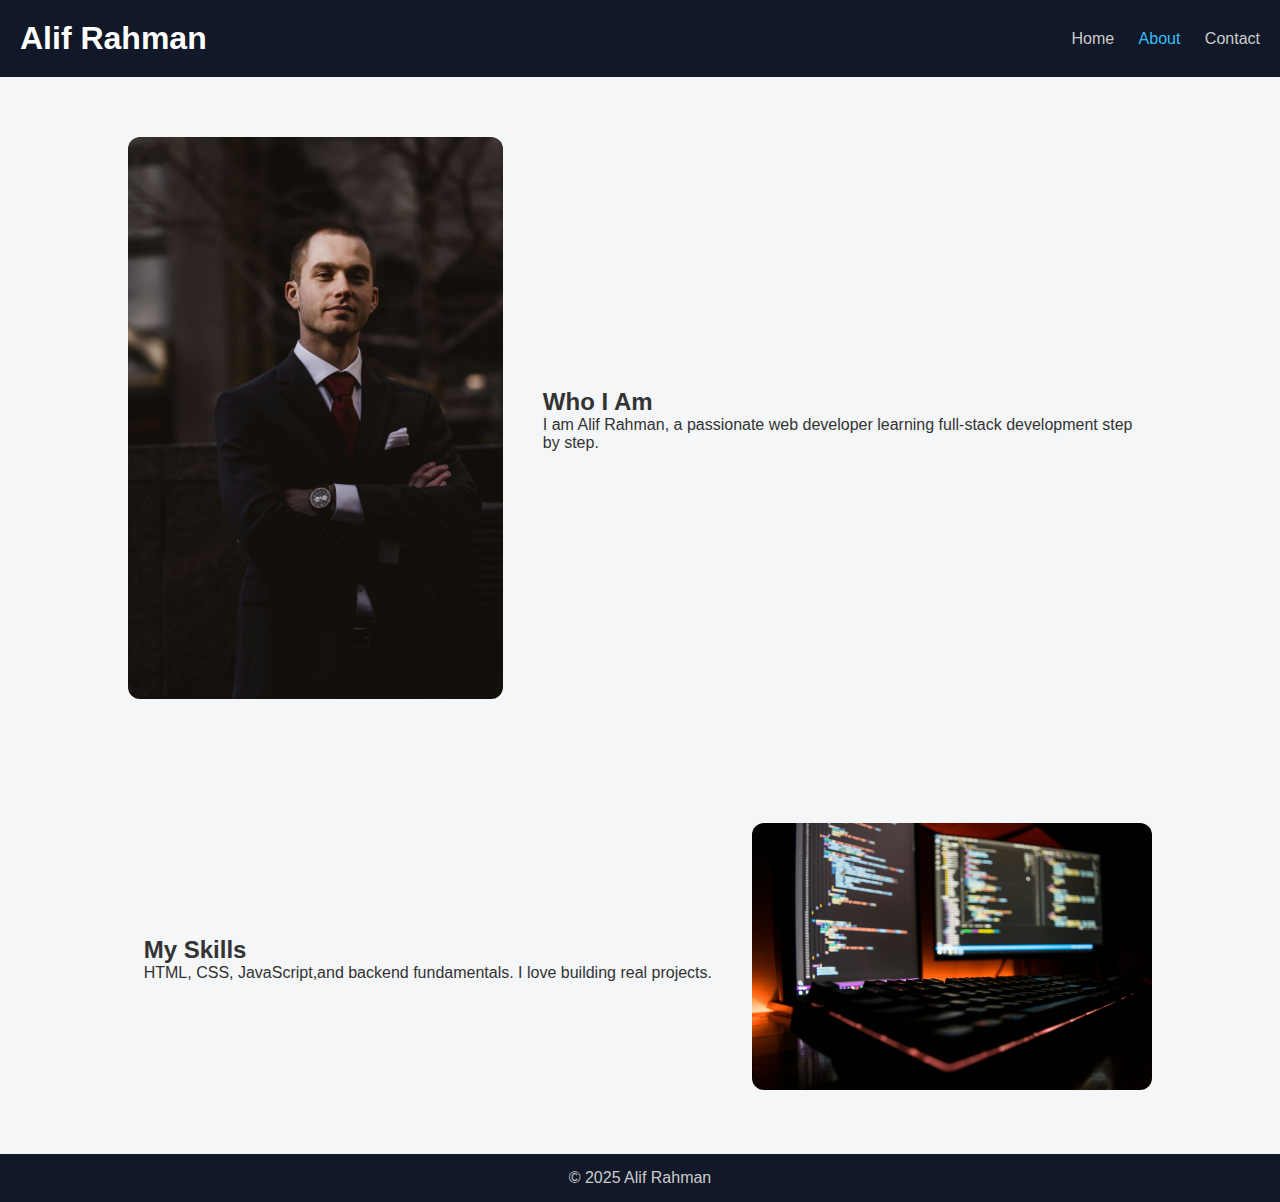
<file: about.html>
<!DOCTYPE html>
<html lang="en">
<head>
    <meta charset="UTF-8">
    <title>About | Alif Rahman</title>
    <meta name="viewport" content="width=device-width, initial-scale=1.0">
    <link rel="stylesheet" href="style.css">
</head>
<body>

<header>
    <h1>Alif Rahman</h1>
    <nav>
        <a href="index.html">Home</a>
        <a href="about.html" class="active">About</a>
        <a href="contact.html">Contact</a>
    </nav>
</header>


<section class="about">
    <div class="about-img">
        <img src="image/about1.jpg" alt="About Image">
    </div>

    <div class="about-text">
        <h2>Who I Am</h2>
        <p>
            I am Alif Rahman, a passionate web developer learning
            full-stack development step by step.
        </p>
    </div>
</section>


<section class="about reverse">
    <div class="about-img">
        <img src="image/about2.jpg" alt="Skills Image">
    </div>

    <div class="about-text">
        <h2>My Skills</h2>
        <p>
            HTML, CSS, JavaScript,and backend fundamentals.
            I love building real projects.
        </p>
    </div>
</section>

<footer>
    <p>© 2025 Alif Rahman</p>
</footer>

</body>
</html>
</file>
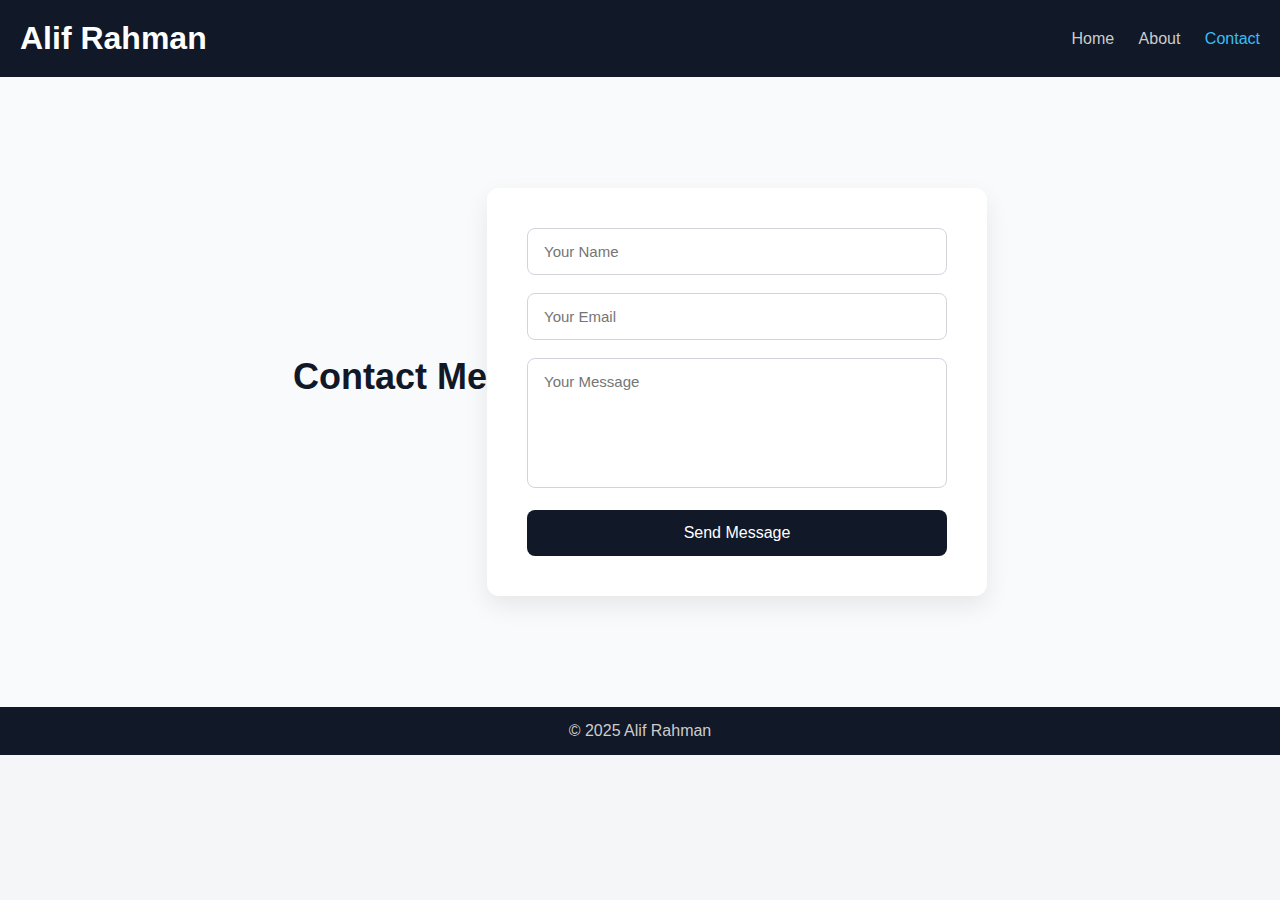
<file: contact.html>
<!DOCTYPE html>
<html lang="en">
<head>
    <meta charset="UTF-8">
    <title>Contact | Alif Rahman</title>
    <meta name="viewport" content="width=device-width, initial-scale=1.0">
    <link rel="stylesheet" href="style.css">
</head>
<body>

<header>
    <h1>Alif Rahman</h1>
    <nav>
        <a href="index.html">Home</a>
        <a href="about.html">About</a>
        <a href="contact.html" class="active">Contact</a>
    </nav>
</header>

<section class="content">
    <h2>Contact Me</h2>

    <form id="contactForm">
        <input type="text" placeholder="Your Name" required>
        <input type="email" placeholder="Your Email" required>
        <textarea placeholder="Your Message" required></textarea>
        <button type="submit">Send Message</button>
    </form>
</section>

<footer>
    <p>© 2025 Alif Rahman</p>
</footer>

<script src="script.js"></script>
</body>
</html>
</file>
<file: style.css>
* {
    margin: 0;
    padding: 0;
    box-sizing: border-box;
    font-family: Arial, sans-serif;
}

body {
    background: #f4f6f8;
    color: #333;
}


header {
    background: #111827;
    color: #fff;
    padding: 20px;
    display: flex;
    justify-content: space-between;
    align-items: center;
}

nav a {
    color: #ccc;
    margin-left: 20px;
    text-decoration: none;
}
.hero {
    width: 100%;
    min-height: 80vh;
    display: flex;
    align-items: center;
    justify-content: space-between;
    padding: 80px 10%;
    background: #f8f9fa;
    gap: 60px;
}

.hero-content {
    max-width: 550px;
}

.hero-content h1 {
    font-size: 52px;
    font-weight: 700;
    color: #111;
    line-height: 1.2;
    margin-bottom: 20px;
}

.hero-content h1 span {
    color: #0d6efd;
}

.hero-content p {
    font-size: 18px;
    color: #555;
    margin-bottom: 30px;
    line-height: 1.6;
}

/* Hire Me Button */
.hire-btn {
    background: #0d6efd;
    color: #fff;
    padding: 12px 28px;
    border-radius: 6px;
    font-size: 16px;
    font-weight: 600;
    text-decoration: none;
    display: inline-block;
    transition: 0.3s;
}

.hire-btn:hover {
    background: #0b5ed7;
    transform: translateY(-2px);
}

/* Hero Image */
.hero-image img {
    width: 500px;
    max-width: 100%;
    border-radius: 12px;
    box-shadow: 0 12px 30px rgba(0,0,0,0.15);
}





nav a.active,
nav a:hover {
    color: #38bdf8;
}


.hero {
    display: flex;
    align-items: center;
    justify-content: space-between;
    padding: 60px 10%;
    gap: 40px;
}

.hero-text h2 {
    font-size: 42px;
}

.hero-img img {
    width: 100%;
    max-width: 450px;
    border-radius: 12px;
}


.feature {
    display: flex;
    align-items: center;
    gap: 40px;
    padding: 60px 10%;
    background: #fff;
}

.feature-img img {
    width: 100%;
    max-width: 400px;
    border-radius: 12px;
}

.about {
    display: flex;
    align-items: center;
    gap: 40px;
    padding: 60px 10%;
}

.about.reverse {
    flex-direction: row-reverse;
}

.about-img img {
    width: 100%;
    max-width: 400px;
    border-radius: 12px;
}

footer {
    background: #111827;
    color: #ccc;
    text-align: center;
    padding: 15px;
}


@media (max-width: 768px) {
    .hero,
    .feature,
    .about {
        flex-direction: column;
        text-align: center;
    }
}

.content {
    min-height: 70vh;
    padding: 80px 20px;
    background: #f9fafb;
    display: flex;
    justify-content: center;
    align-items: center;
}

.content h2 {
    text-align: center;
    margin-bottom: 30px;
    font-size: 36px;
    color: #111827;
}


form {
    background: #ffffff;
    padding: 40px;
    max-width: 500px;
    width: 100%;
    border-radius: 12px;
    box-shadow: 0 10px 25px rgba(0, 0, 0, 0.08);
}

form input,
form textarea {
    width: 100%;
    padding: 14px 16px;
    margin-bottom: 18px;
    border-radius: 8px;
    border: 1px solid #d1d5db;
    font-size: 15px;
}

form textarea {
    resize: none;
    height: 130px;
}


form input:focus,
form textarea:focus {
    outline: none;
    border-color: #38bdf8;
    box-shadow: 0 0 0 2px rgba(56, 189, 248, 0.3);
}

/* BUTTON */
form button {
    width: 100%;
    padding: 14px;
    background: #111827;
    color: #ffffff;
    border: none;
    border-radius: 8px;
    font-size: 16px;
    cursor: pointer;
    transition: 0.3s ease;
}

form button:hover {
    background: #38bdf8;
    color: #000;
}

/* RESPONSIVE */
@media (max-width: 480px) {
    .content {
        padding: 50px 15px;
    }

    form {
        padding: 30px 20px;
    }

    .content h2 {
        font-size: 28px;
    }
}
</file>
